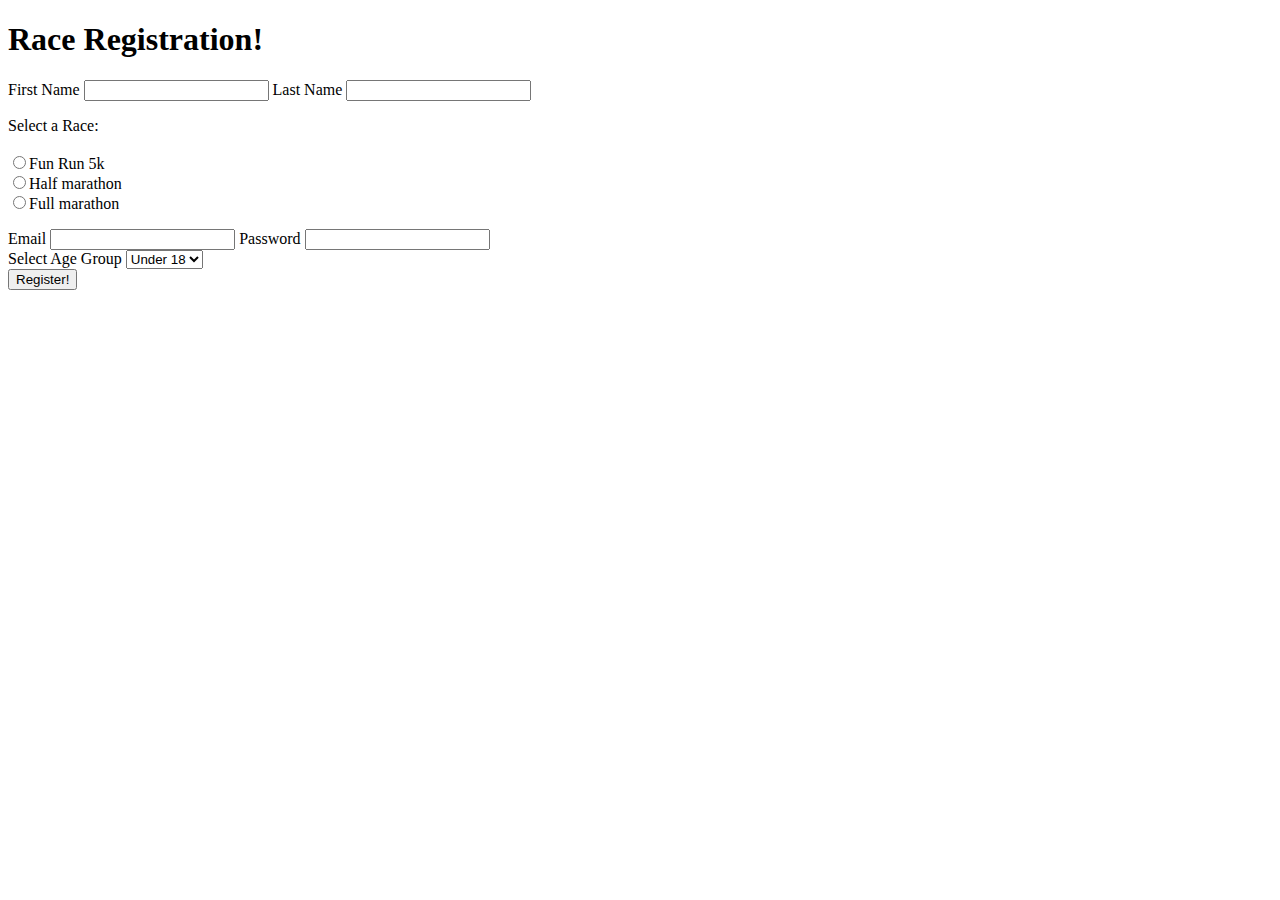
<file: index.html>
<!DOCTYPE html>
<html lang="en">
    <head>
        <meta charset="UTF-8">
        <meta name="viewport" content="width=device-width, initial-scale=1.0">
        <title>Document</title>
    </head>
    <body>

        <h1>Race Registration!</h1>
        <form action>
            <p>
                <label for="firstname">First Name</label>
                <input type="text" id="firstname" name="firstname" required>

                <label for="lastname">Last Name</label>
                <input type="text" id="lastname" name="lastname" required>
            </p>
            <p>
                <label for="running">Select a Race:</label><br><br>

                <input type="radio" id="running" name="size">Fun Run 5k<br>
                <input type="radio" id="running" name="size">Half marathon<br>
                <input type="radio" id="running" name="size">Full marathon<br>

            </p>
            <div>
                <label for="Email">Email</label>
                <input type="text" id="Email" name="email" required
                    pattern="[0-9] {10}" minlength="10" maxlength="30">

                <label for="password">Password</label>
                <input type="text" id="password" name="password" required
                    maxlength="10" minlength="5"><br>

                <label for="agegroup">Select Age Group</label>
                <select name="agegroup" id="agegroup">
                    <option value="under18">Under 18</option>
                    <option value="18 to 30">18 to 30</option>
                    <option value="under18">30 to 50</option>

                </select><br>
                <button>Register!</button>
            </div>

        </form>

    </body>
</html>
</file>
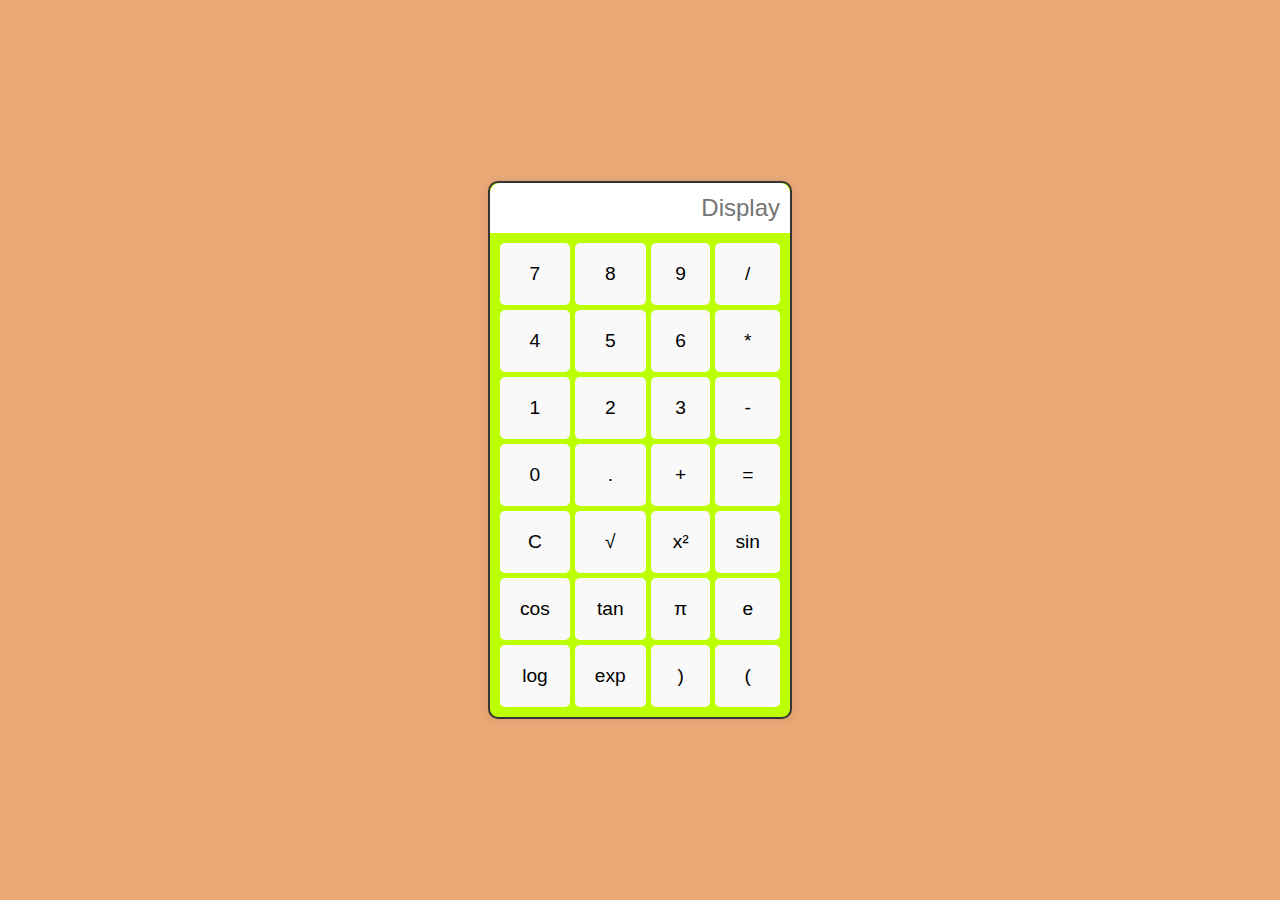
<file: Calculator project/index.html>
<!DOCTYPE html>
<html lang="en">
<head>
    <meta charset="UTF-8">
    <meta name="viewport" content="width=device-width, initial-scale=1.0">
    <title>Scientific Calculator</title>
    <link rel="stylesheet" href="style.css">
</head>
<body>
    <div class="calculator">
        <input type="text" id="display" class="display" readonly placeholder="Display">
        <div class="buttons">
            <button onclick="appendToDisplay('7')">7</button>
            <button onclick="appendToDisplay('8')">8</button>
            <button onclick="appendToDisplay('9')">9</button>
            <button onclick="appendToDisplay('/')">/</button>
            <button onclick="appendToDisplay('4')">4</button>
            <button onclick="appendToDisplay('5')">5</button>
            <button onclick="appendToDisplay('6')">6</button>
            <button onclick="appendToDisplay('*')">*</button>
            <button onclick="appendToDisplay('1')">1</button>
            <button onclick="appendToDisplay('2')">2</button>
            <button onclick="appendToDisplay('3')">3</button>
            <button onclick="appendToDisplay('-')">-</button>
            <button onclick="appendToDisplay('0')">0</button>
            <button onclick="appendToDisplay('.')">.</button>
            <button onclick="appendToDisplay('+')">+</button>
            <button onclick="calculate()">=</button>
            <button onclick="clearDisplay()">C</button>
            <button onclick="appendToDisplay('Math.sqrt(')">√</button>
            <button onclick="appendToDisplay('Math.pow(')">x²</button>
            <button onclick="appendToDisplay('Math.sin(')">sin</button>
            <button onclick="appendToDisplay('Math.cos(')">cos</button>
            <button onclick="appendToDisplay('Math.tan(')">tan</button>
            <button onclick="appendToDisplay('Math.PI')">π</button>
            <button onclick="appendToDisplay('Math.E')">e</button>
            <button onclick="appendToDisplay('Math.log(')">log</button>
            <button onclick="appendToDisplay('Math.exp(')">exp</button>
            <button onclick="appendToDisplay(')')">)</button>
            <button onclick="appendToDisplay('(')">(</button>


        </div>
    </div>
    <script src="app.js"></script>
</body>
</html>
</file>
<file: Calculator project/style.css>
body {
    display: flex;
    justify-content: center;
    align-items: center;
    height: 100vh;
    margin: 0;
    background-color: #e28843b9;
    font-family: Arial, sans-serif;
}

.calculator {
    width: 300px;
    border: 2px solid #333;
    border-radius: 10px;
    background-color: rgb(187, 255, 0);
    box-shadow: 0 0 10px rgba(0, 0, 0, 0.1);
}

.display {
    width: 100%;
    height: 50px;
    text-align: right;
    font-size: 1.5em;
    border: none;
    padding: 10px;
    box-sizing: border-box;
    border-radius: 10px 10px 0 0;
    /* background-color: #3333332a; */
}

.buttons {
    display: grid;
    grid-template-columns: repeat(4, 1fr);
    gap: 5px;
    padding: 10px;
}

button {
    padding: 20px;
    font-size: 1.2em;
    border: none;
    border-radius: 5px;
    cursor: pointer;
    background-color: #f9f9f9;
    transition: background-color 0.3s;
}

button:hover {
    background-color: #e0e0e0;
}

button:active {
    background-color: #ccc;
}
</file>
